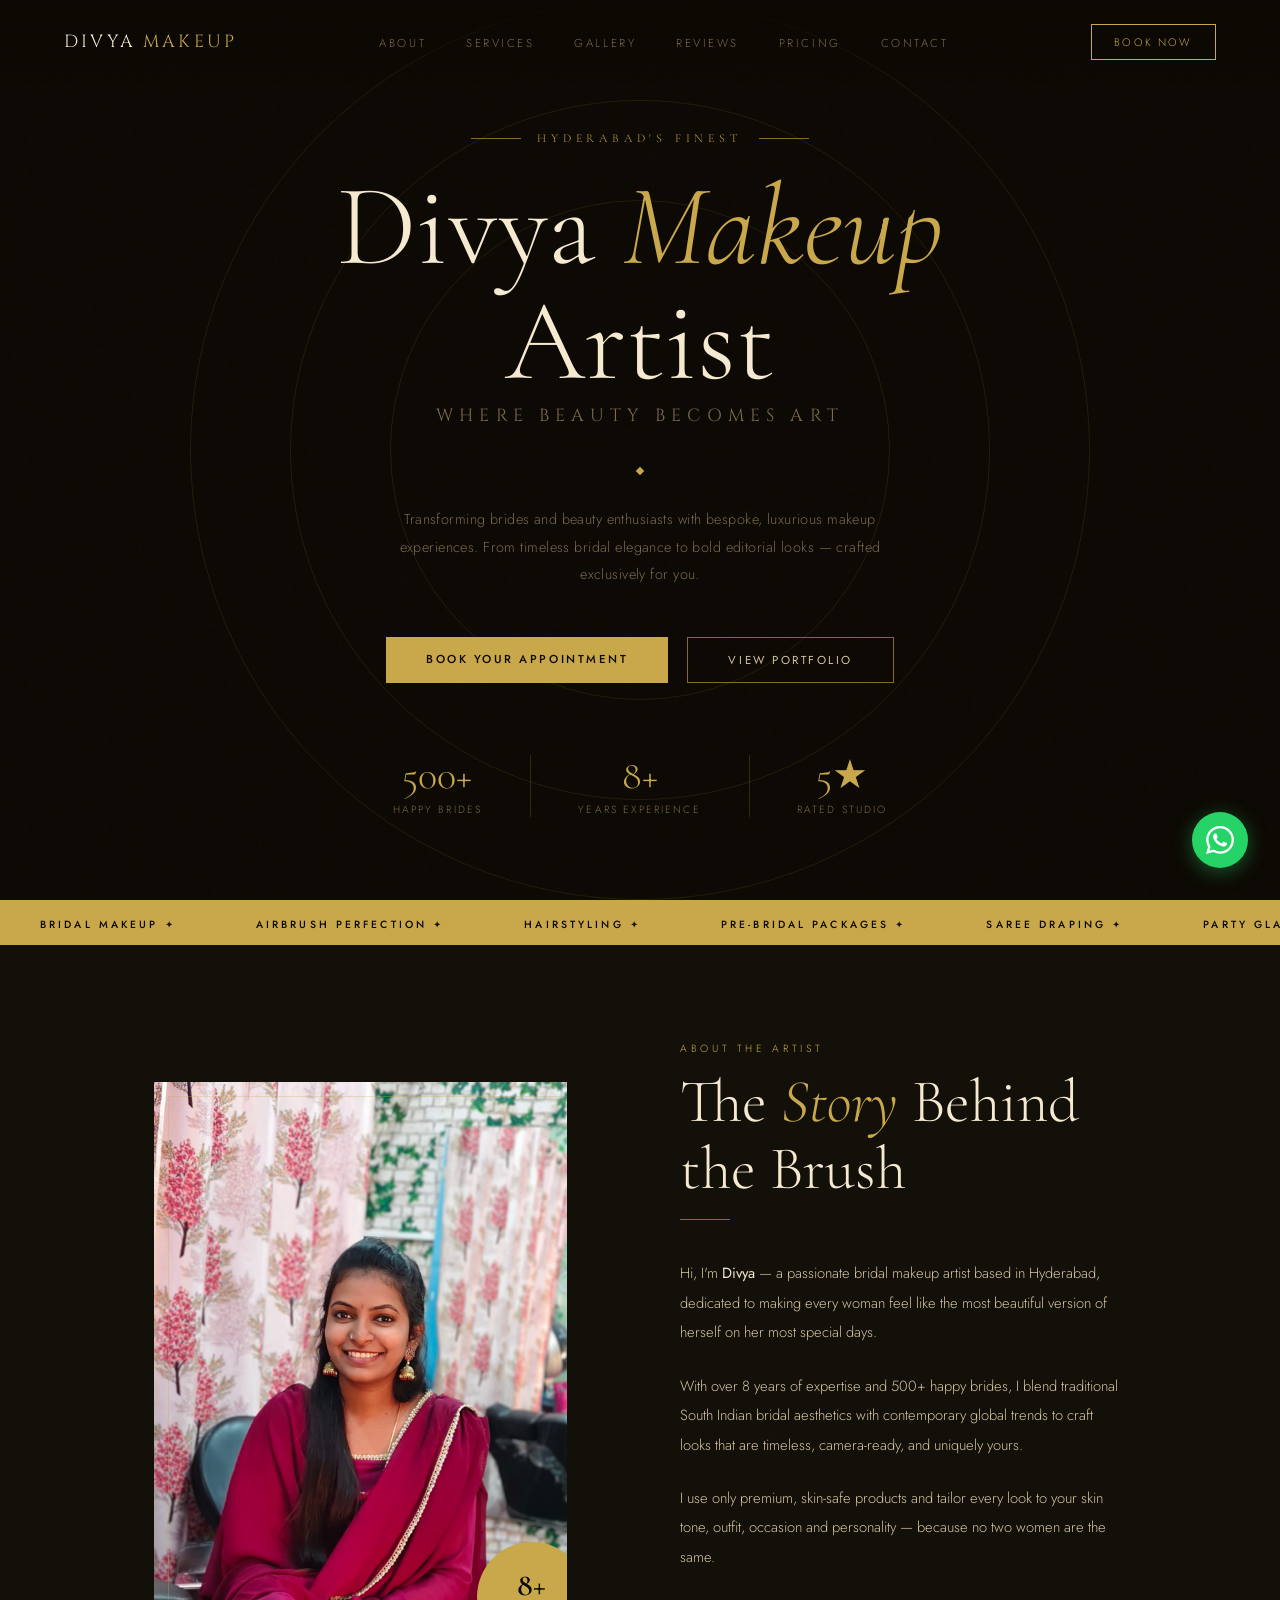
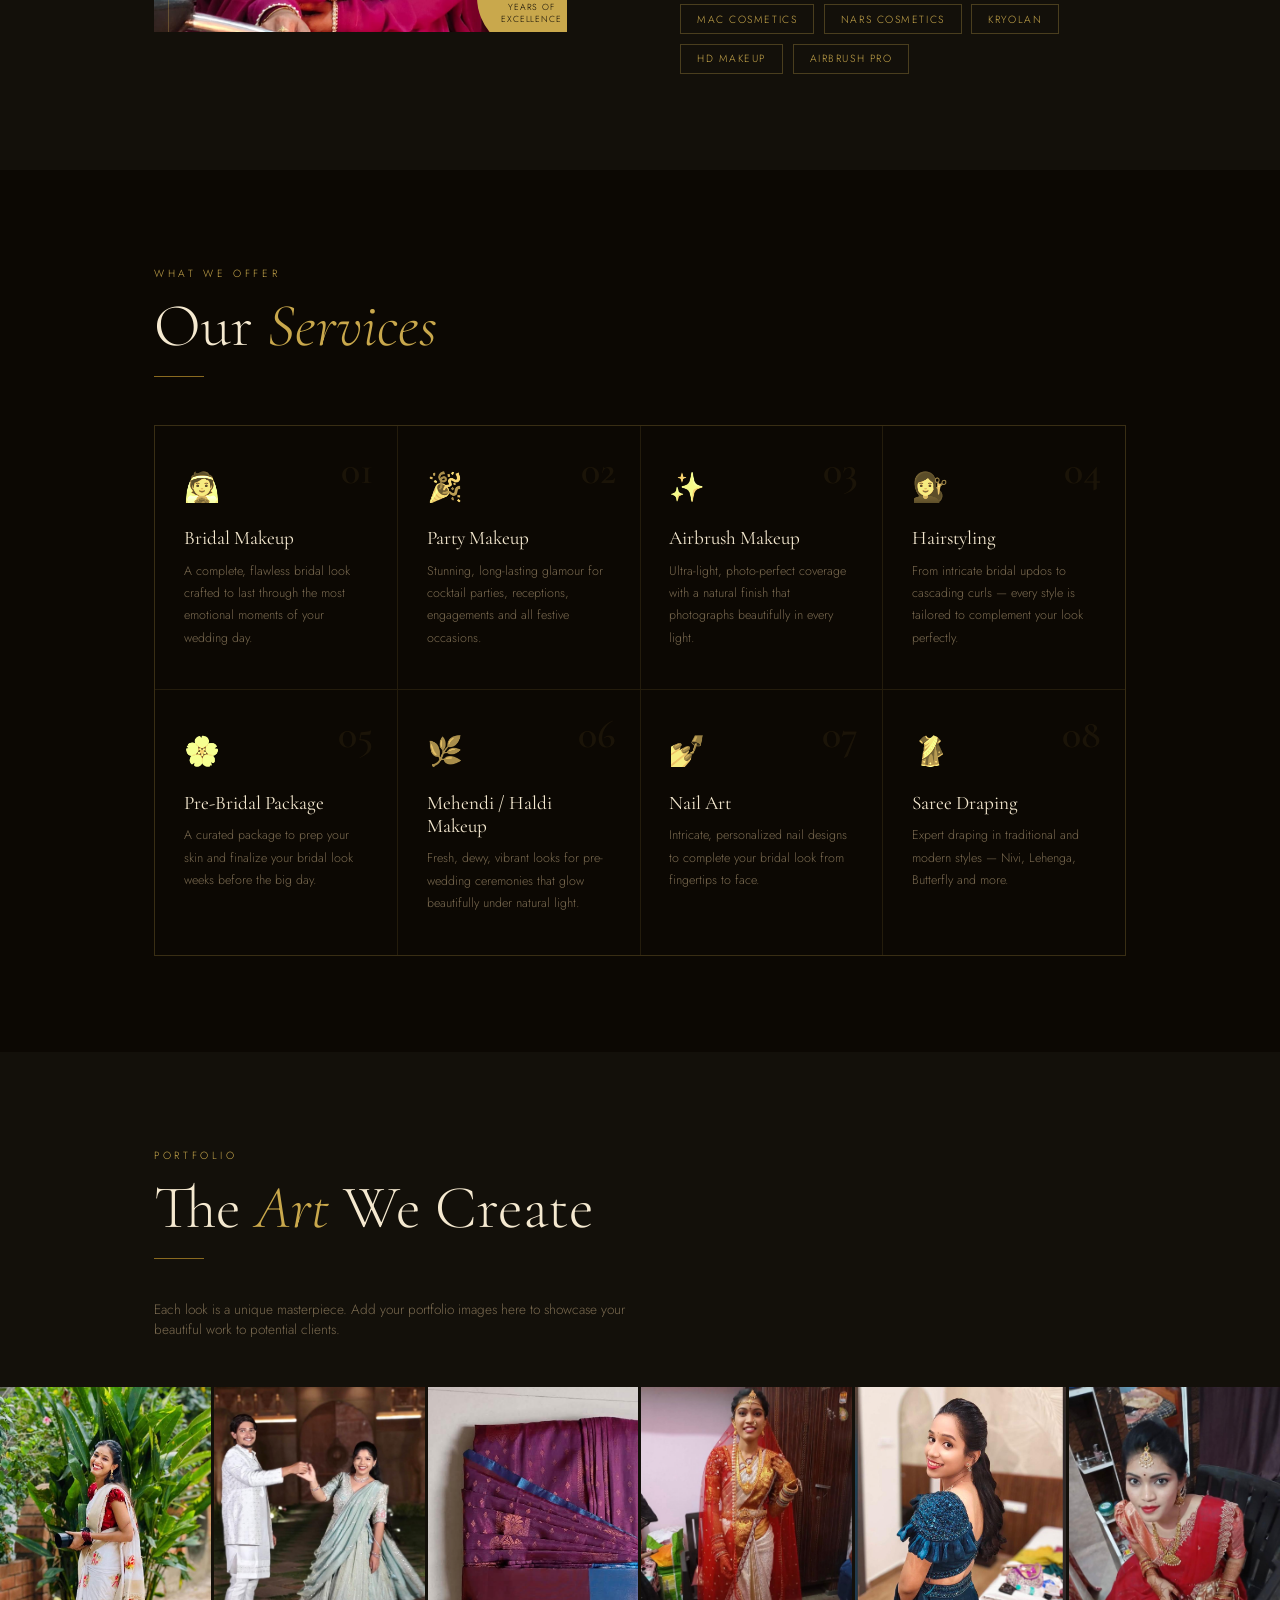
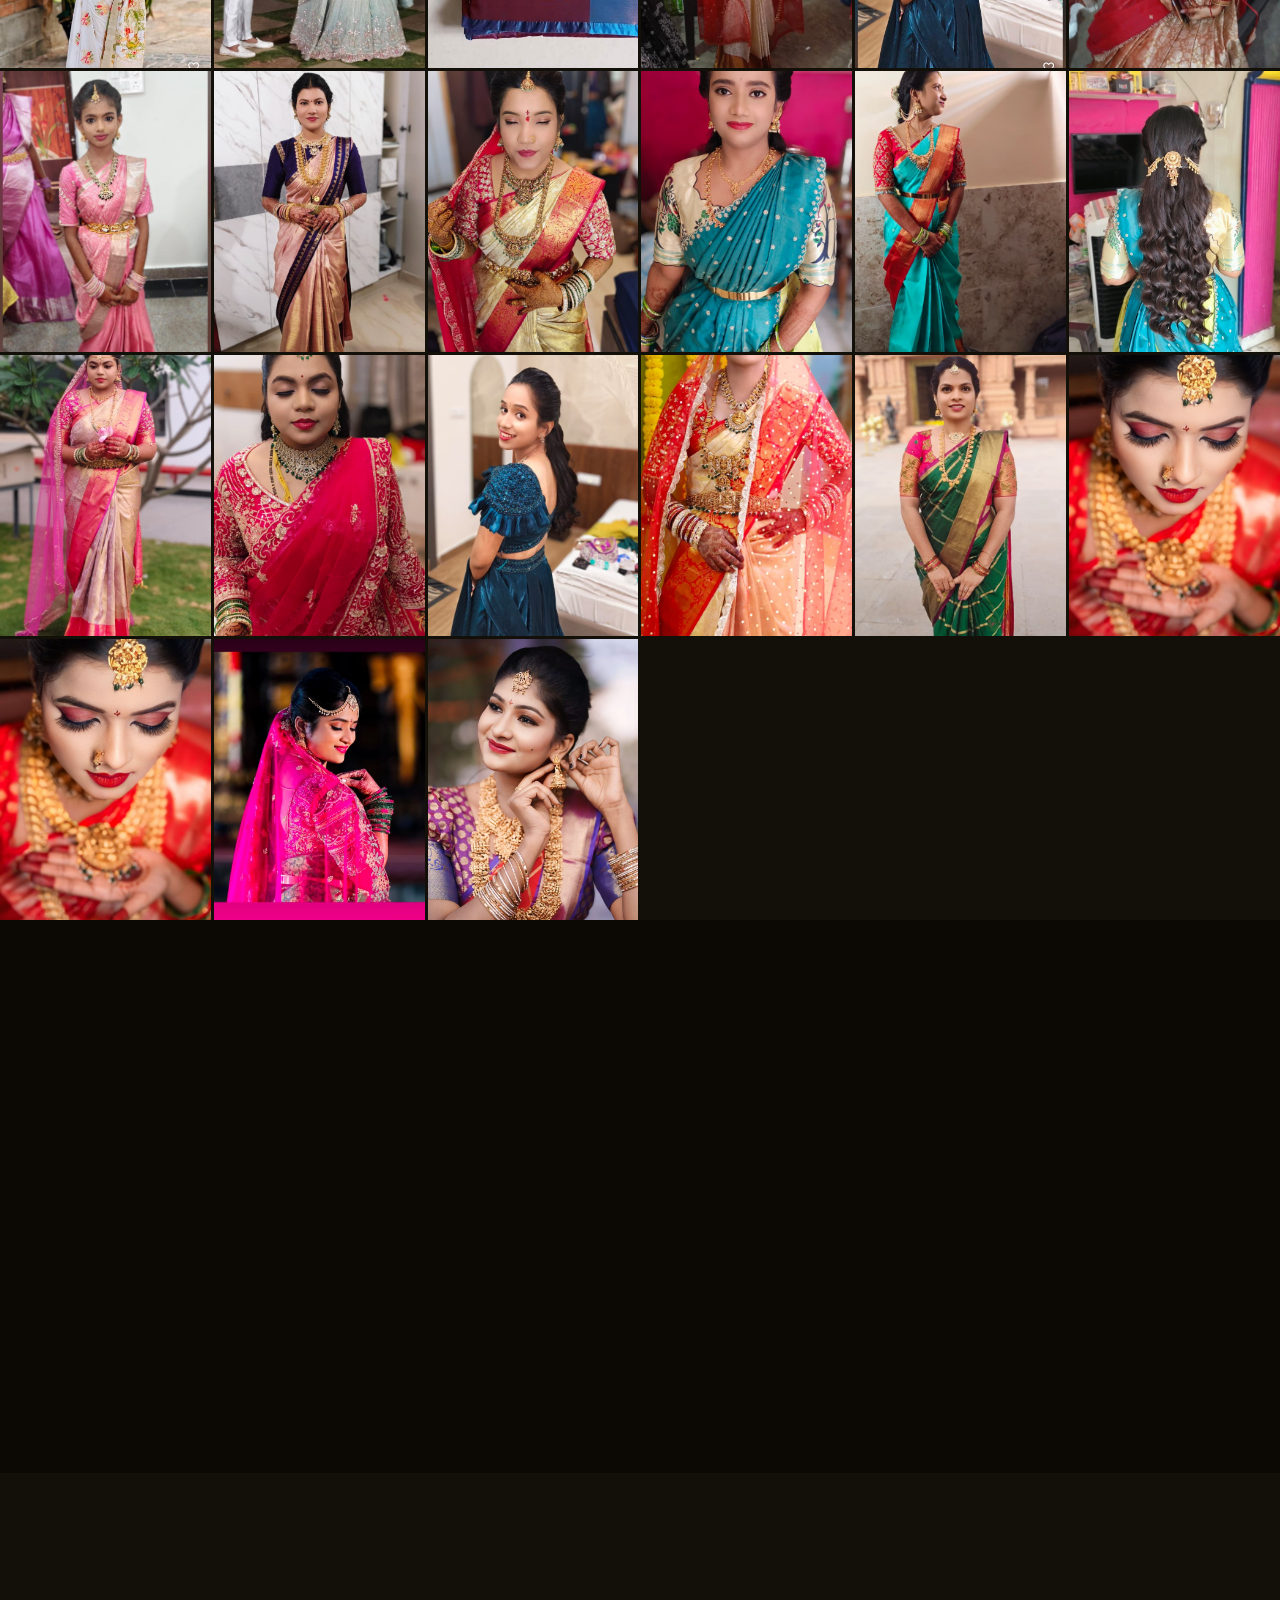
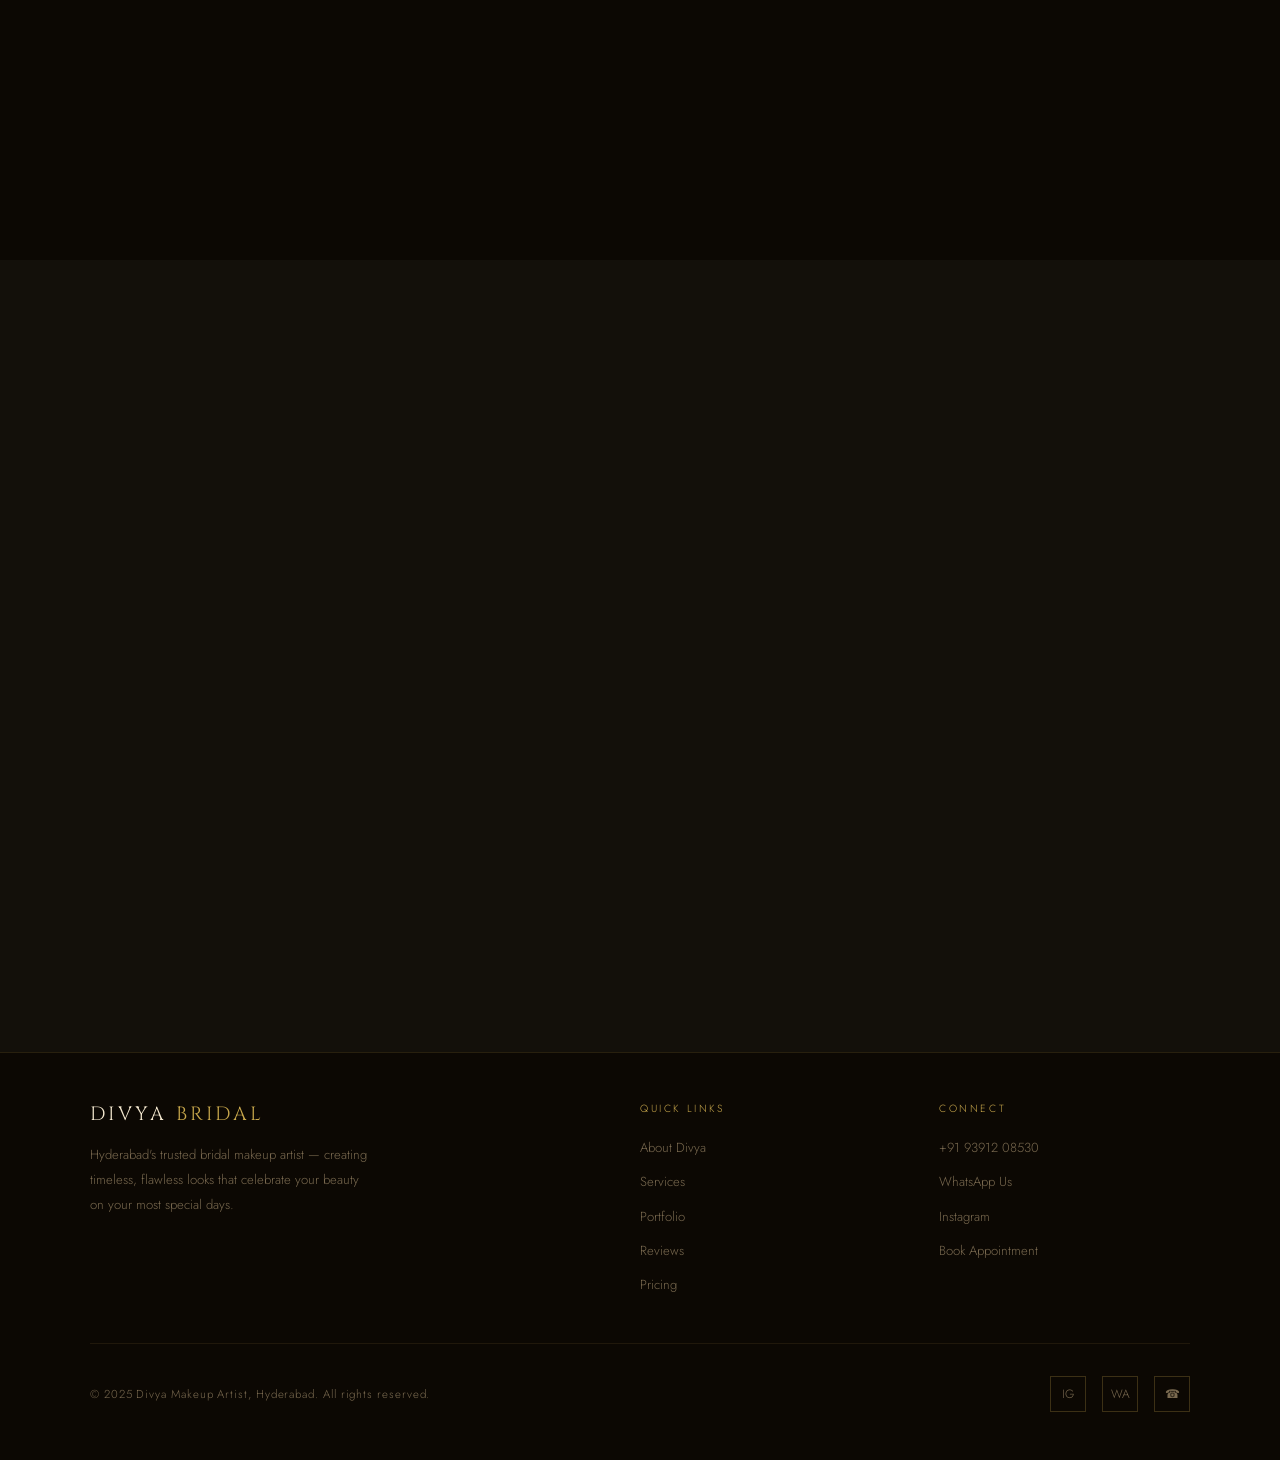
<file: index.html>
<!DOCTYPE html>
<html lang="en">
<head>
<meta charset="UTF-8"/>
<meta name="viewport" content="width=device-width, initial-scale=1.0"/>

<!-- ── PRIMARY SEO ── -->
<title>Divya Bridal Makeup Artist Hyderabad | Best Bridal Makeup & Hair</title>
<meta name="description" content="Divya is Hyderabad's top-rated bridal makeup artist with 500+ happy brides. Expert bridal makeup, airbrush makeup, hairstyling, saree draping & pre-bridal packages. Book now: +91 93912 08530"/>
<meta name="keywords" content="bridal makeup artist Hyderabad, best makeup artist Hyderabad, wedding makeup Hyderabad, airbrush makeup Hyderabad, bridal makeup near me, makeup artist near me, pre bridal makeup Hyderabad, party makeup Hyderabad, hairstylist Hyderabad, saree draping Hyderabad, mehendi makeup Hyderabad, nail art Hyderabad, Divya bridal makeup"/>
<meta name="author" content="Divya Bridal Makeup Artist"/>
<meta name="robots" content="index, follow"/>
<link rel="canonical" href="https://divya-makeover.art/"/>

<!-- ── GEO / LOCAL SEO ── -->
<meta name="geo.region" content="IN-TG"/>
<meta name="geo.placename" content="Hyderabad, Telangana, India"/>
<meta name="geo.position" content="17.3850;78.4867"/>
<meta name="ICBM" content="17.3850, 78.4867"/>

<!-- ── OPEN GRAPH (WhatsApp / Instagram / Facebook previews) ── -->
<meta property="og:type" content="website"/>
<meta property="og:url" content="https://divya-makeover.art/"/>
<meta property="og:title" content="Divya Bridal Makeup Artist Hyderabad | 500+ Happy Brides"/>
<meta property="og:description" content="Hyderabad's top-rated bridal makeup artist. Expert bridal makeup, airbrush, hairstyling & saree draping. Book your appointment today!"/>
<meta property="og:image" content="https://images.unsplash.com/photo-1583939003579-af03f1bfb0fd?w=1200&q=80"/>
<meta property="og:locale" content="en_IN"/>
<meta property="og:site_name" content="Divya Bridal Makeup Artist"/>

<!-- ── TWITTER CARD ── -->
<meta name="twitter:card" content="summary_large_image"/>
<meta name="twitter:title" content="Divya Bridal Makeup Artist Hyderabad"/>
<meta name="twitter:description" content="Hyderabad's top-rated bridal makeup artist. 500+ happy brides. Book now!"/>
<meta name="twitter:image" content="https://images.unsplash.com/photo-1583939003579-af03f1bfb0fd?w=1200&q=80"/>

<!-- ── SCHEMA MARKUP (Rich results on Google) ── -->
<script type="application/ld+json">
{
  "@context": "https://schema.org",
  "@type": "BeautySalon",
  "name": "Divya Bridal Makeup Artist",
  "description": "Hyderabad's top-rated bridal makeup artist offering bridal makeup, airbrush makeup, hairstyling, saree draping, nail art and pre-bridal packages.",
  "url": "https://divya-makeover.art",
  "telephone": "+919391208530",
  "image": "https://images.unsplash.com/photo-1583939003579-af03f1bfb0fd?w=1200&q=80",
  "priceRange": "₹₹",
  "address": {
    "@type": "PostalAddress",
    "addressLocality": "Hyderabad",
    "addressRegion": "Telangana",
    "addressCountry": "IN"
  },
  "geo": {
    "@type": "GeoCoordinates",
    "latitude": 17.3850,
    "longitude": 78.4867
  },
  "sameAs": [
    "https://www.instagram.com/divya_bridal_makeup_artist"
  ],
  "openingHoursSpecification": {
    "@type": "OpeningHoursSpecification",
    "dayOfWeek": ["Monday","Tuesday","Wednesday","Thursday","Friday","Saturday","Sunday"],
    "opens": "07:00",
    "closes": "21:00"
  },
  "aggregateRating": {
    "@type": "AggregateRating",
    "ratingValue": "5",
    "reviewCount": "200"
  },
  "hasOfferCatalog": {
    "@type": "OfferCatalog",
    "name": "Makeup & Beauty Services",
    "itemListElement": [
      {"@type": "Offer", "itemOffered": {"@type": "Service", "name": "Bridal Makeup"}},
      {"@type": "Offer", "itemOffered": {"@type": "Service", "name": "Party Makeup"}},
      {"@type": "Offer", "itemOffered": {"@type": "Service", "name": "Airbrush Makeup"}},
      {"@type": "Offer", "itemOffered": {"@type": "Service", "name": "Hairstyling"}},
      {"@type": "Offer", "itemOffered": {"@type": "Service", "name": "Pre-Bridal Package"}},
      {"@type": "Offer", "itemOffered": {"@type": "Service", "name": "Mehendi / Haldi Makeup"}},
      {"@type": "Offer", "itemOffered": {"@type": "Service", "name": "Nail Art"}},
      {"@type": "Offer", "itemOffered": {"@type": "Service", "name": "Saree Draping"}}
    ]
  }
}
</script>

<link href="https://fonts.googleapis.com/css2?family=Cormorant+Garamond:ital,wght@0,300;0,400;0,600;1,300;1,400&family=Jost:wght@300;400;500&family=Cinzel:wght@400;600&display=swap" rel="stylesheet"/>
<link rel="stylesheet" href="assets/css/style.css">
</head>
<body>

<!-- FLOATING WHATSAPP -->
<a class="float-wa" href="https://wa.me/919391208530" target="_blank" aria-label="Chat on WhatsApp">
  <svg viewBox="0 0 24 24" xmlns="http://www.w3.org/2000/svg"><path d="M17.472 14.382c-.297-.149-1.758-.867-2.03-.967-.273-.099-.471-.148-.67.15-.197.297-.767.966-.94 1.164-.173.199-.347.223-.644.075-.297-.15-1.255-.463-2.39-1.475-.883-.788-1.48-1.761-1.653-2.059-.173-.297-.018-.458.13-.606.134-.133.298-.347.446-.52.149-.174.198-.298.298-.497.099-.198.05-.371-.025-.52-.075-.149-.669-1.612-.916-2.207-.242-.579-.487-.5-.669-.51-.173-.008-.371-.01-.57-.01-.198 0-.52.074-.792.372-.272.297-1.04 1.016-1.04 2.479 0 1.462 1.065 2.875 1.213 3.074.149.198 2.096 3.2 5.077 4.487.709.306 1.262.489 1.694.625.712.227 1.36.195 1.871.118.571-.085 1.758-.719 2.006-1.413.248-.694.248-1.289.173-1.413-.074-.124-.272-.198-.57-.347m-5.421 7.403h-.004a9.87 9.87 0 01-5.031-1.378l-.361-.214-3.741.982.998-3.648-.235-.374a9.86 9.86 0 01-1.51-5.26c.001-5.45 4.436-9.884 9.888-9.884 2.64 0 5.122 1.03 6.988 2.898a9.825 9.825 0 012.893 6.994c-.003 5.45-4.437 9.884-9.885 9.884m8.413-18.297A11.815 11.815 0 0012.05 0C5.495 0 .16 5.335.157 11.892c0 2.096.547 4.142 1.588 5.945L.057 24l6.305-1.654a11.882 11.882 0 005.683 1.448h.005c6.554 0 11.89-5.335 11.893-11.893a11.821 11.821 0 00-3.48-8.413z"/></svg>
</a>

<!-- NAV -->
<nav id="navbar">
  <a class="nav-logo" href="#"><span>DIVYA</span> MAKEUP</a>
  <ul class="nav-links">
    <li><a href="#about">About</a></li>
    <li><a href="#services">Services</a></li>
    <li><a href="#gallery">Gallery</a></li>
    <li><a href="#testimonials">Reviews</a></li>
    <li><a href="#pricing">Pricing</a></li>
    <li><a href="#contact">Contact</a></li>
  </ul>
  <a class="nav-book" href="https://wa.me/919391208530" target="_blank">Book Now</a>
  <div class="hamburger" id="hamburger" onclick="toggleMenu()">
    <span></span><span></span><span></span>
  </div>
</nav>

<!-- HERO -->
<section class="hero" id="home">
  <div class="hero-bg-circle"></div>
  <div class="hero-bg-circle"></div>
  <div class="hero-bg-circle"></div>

  <div class="hero-ornament">Hyderabad's Finest</div>

  <h1 class="hero-title">
    Divya <em>Makeup</em><br/>Artist
  </h1>

  <div class="hero-subtitle">Where Beauty Becomes Art</div>

  <div class="hero-divider">
    <div class="hero-divider-line"></div>
    <div class="hero-divider-diamond"></div>
    <div class="hero-divider-line"></div>
  </div>

  <p class="hero-desc">
    Transforming brides and beauty enthusiasts with bespoke, luxurious makeup experiences. From timeless bridal elegance to bold editorial looks — crafted exclusively for you.
  </p>

  <div class="hero-ctas">
    <a class="btn-gold" href="https://wa.me/919391208530" target="_blank">Book Your Appointment</a>
    <a class="btn-outline" href="#gallery">View Portfolio</a>
  </div>

  <div class="hero-stats">
    <div class="hero-stat">
      <span class="hero-stat-num">500+</span>
      <span class="hero-stat-label">Happy Brides</span>
    </div>
    <div class="hero-stat-sep"></div>
    <div class="hero-stat">
      <span class="hero-stat-num">8+</span>
      <span class="hero-stat-label">Years Experience</span>
    </div>
    <div class="hero-stat-sep"></div>
    <div class="hero-stat">
      <span class="hero-stat-num">5★</span>
      <span class="hero-stat-label">Rated Studio</span>
    </div>
  </div>
</section>

<!-- MARQUEE -->
<div class="marquee-wrap">
  <div class="marquee-track">
    <span class="marquee-item">Bridal Makeup <span class="marquee-sep">✦</span></span>
    <span class="marquee-item">Airbrush Perfection <span class="marquee-sep">✦</span></span>
    <span class="marquee-item">Hairstyling <span class="marquee-sep">✦</span></span>
    <span class="marquee-item">Pre-Bridal Packages <span class="marquee-sep">✦</span></span>
    <span class="marquee-item">Saree Draping <span class="marquee-sep">✦</span></span>
    <span class="marquee-item">Party Glam <span class="marquee-sep">✦</span></span>
    <span class="marquee-item">Nail Art <span class="marquee-sep">✦</span></span>
    <span class="marquee-item">Mehendi Makeup <span class="marquee-sep">✦</span></span>
    <span class="marquee-item">Bridal Makeup <span class="marquee-sep">✦</span></span>
    <span class="marquee-item">Airbrush Perfection <span class="marquee-sep">✦</span></span>
    <span class="marquee-item">Hairstyling <span class="marquee-sep">✦</span></span>
    <span class="marquee-item">Pre-Bridal Packages <span class="marquee-sep">✦</span></span>
    <span class="marquee-item">Saree Draping <span class="marquee-sep">✦</span></span>
    <span class="marquee-item">Party Glam <span class="marquee-sep">✦</span></span>
    <span class="marquee-item">Nail Art <span class="marquee-sep">✦</span></span>
    <span class="marquee-item">Mehendi Makeup <span class="marquee-sep">✦</span></span>
  </div>
</div>

<!-- ABOUT -->
<section class="about" id="about">
  <div class="section-inner">
    <div class="about-grid">
      <div class="about-image-wrap reveal">
        <div class="about-image-frame"></div>
        <img src="assets/images/gallery/about-main.jpeg" alt="About the artist" loading="lazy">
        <div class="about-badge">
          <span class="about-badge-num">8+</span>
          <span class="about-badge-text">Years of<br/>Excellence</span>
        </div>
      </div>

      <div class="about-text reveal">
        <span class="section-label">About the Artist</span>
        <h2 class="section-title">The <em>Story</em> Behind the Brush</h2>
        <div class="section-rule"></div>
        <p>Hi, I'm <strong style="color:var(--cream);font-weight:400;">Divya</strong> — a passionate bridal makeup artist based in Hyderabad, dedicated to making every woman feel like the most beautiful version of herself on her most special days.</p>
        <p>With over 8 years of expertise and 500+ happy brides, I blend traditional South Indian bridal aesthetics with contemporary global trends to craft looks that are timeless, camera-ready, and uniquely yours.</p>
        <p>I use only premium, skin-safe products and tailor every look to your skin tone, outfit, occasion and personality — because no two women are the same.</p>
        <div class="about-tags">
          <span class="about-tag">MAC Cosmetics</span>
          <span class="about-tag">NARS cosmetics</span>
          <span class="about-tag">Kryolan</span>
          <span class="about-tag">HD Makeup</span>
          <span class="about-tag">Airbrush Pro</span>
        </div>
      </div>
    </div>
  </div>
</section>

<!-- SERVICES -->
<section class="services" id="services">
  <div class="section-inner">
    <div class="reveal">
      <span class="section-label">What We Offer</span>
      <h2 class="section-title">Our <em>Services</em></h2>
      <div class="section-rule"></div>
    </div>
    <div class="services-grid reveal">
      <div class="service-card">
        <span class="service-icon">👰</span>
        <span class="service-num">01</span>
        <div class="service-name">Bridal Makeup</div>
        <p class="service-desc">A complete, flawless bridal look crafted to last through the most emotional moments of your wedding day.</p>
      </div>
      <div class="service-card">
        <span class="service-icon">🎉</span>
        <span class="service-num">02</span>
        <div class="service-name">Party Makeup</div>
        <p class="service-desc">Stunning, long-lasting glamour for cocktail parties, receptions, engagements and all festive occasions.</p>
      </div>
      <div class="service-card">
        <span class="service-icon">✨</span>
        <span class="service-num">03</span>
        <div class="service-name">Airbrush Makeup</div>
        <p class="service-desc">Ultra-light, photo-perfect coverage with a natural finish that photographs beautifully in every light.</p>
      </div>
      <div class="service-card">
        <span class="service-icon">💇‍♀️</span>
        <span class="service-num">04</span>
        <div class="service-name">Hairstyling</div>
        <p class="service-desc">From intricate bridal updos to cascading curls — every style is tailored to complement your look perfectly.</p>
      </div>
      <div class="service-card">
        <span class="service-icon">🌸</span>
        <span class="service-num">05</span>
        <div class="service-name">Pre-Bridal Package</div>
        <p class="service-desc">A curated package to prep your skin and finalize your bridal look weeks before the big day.</p>
      </div>
      <div class="service-card">
        <span class="service-icon">🌿</span>
        <span class="service-num">06</span>
        <div class="service-name">Mehendi / Haldi Makeup</div>
        <p class="service-desc">Fresh, dewy, vibrant looks for pre-wedding ceremonies that glow beautifully under natural light.</p>
      </div>
      <div class="service-card">
        <span class="service-icon">💅</span>
        <span class="service-num">07</span>
        <div class="service-name">Nail Art</div>
        <p class="service-desc">Intricate, personalized nail designs to complete your bridal look from fingertips to face.</p>
      </div>
      <div class="service-card">
        <span class="service-icon">🥻</span>
        <span class="service-num">08</span>
        <div class="service-name">Saree Draping</div>
        <p class="service-desc">Expert draping in traditional and modern styles — Nivi, Lehenga, Butterfly and more.</p>
      </div>
    </div>
  </div>
</section>

<!-- GALLERY -->
<section class="gallery-strip" id="gallery">
  <div class="section-inner">
    <div class="reveal">
      <span class="section-label">Portfolio</span>
      <h2 class="section-title">The <em>Art</em> We Create</h2>
      <div class="section-rule"></div>
      <p style="font-size:0.85rem;color:var(--muted);max-width:500px;">Each look is a unique masterpiece. Add your portfolio images here to showcase your beautiful work to potential clients.</p>
    </div>
  </div>
  <div class="gallery-grid reveal">
    <div class="gallery-item">
      <img src="assets/images/gallery/gallery-1.jpeg" alt="Portfolio look 1" loading="lazy">
      <div class="gallery-overlay"><span class="gallery-overlay-icon">✦</span></div>
    </div>
    <div class="gallery-item">
      <img src="assets/images/gallery/gallery-2.jpeg" alt="Portfolio look 2" loading="lazy">
      <div class="gallery-overlay"><span class="gallery-overlay-icon">✦</span></div>
    </div>
    <div class="gallery-item">
      <img src="assets/images/gallery/gallery-3.jpeg" alt="Portfolio look 3" loading="lazy">
      <div class="gallery-overlay"><span class="gallery-overlay-icon">✦</span></div>
    </div>
    <div class="gallery-item">
      <img src="assets/images/gallery/gallery-4.jpeg" alt="Portfolio look 4" loading="lazy">
      <div class="gallery-overlay"><span class="gallery-overlay-icon">✦</span></div>
    </div>
    <div class="gallery-item">
      <img src="assets/images/gallery/gallery-5.jpeg" alt="Portfolio look 5" loading="lazy">
      <div class="gallery-overlay"><span class="gallery-overlay-icon">✦</span></div>
    </div>
    <div class="gallery-item">
      <img src="assets/images/gallery/gallery-6.jpeg" alt="Portfolio look 6" loading="lazy">
      <div class="gallery-overlay"><span class="gallery-overlay-icon">✦</span></div>
    </div>
    <div class="gallery-item">
      <img src="assets/images/gallery/gallery-7.jpeg" alt="Portfolio look 7" loading="lazy">
      <div class="gallery-overlay"><span class="gallery-overlay-icon">✦</span></div>
    </div>
    <div class="gallery-item">
      <img src="assets/images/gallery/gallery-8.jpeg" alt="Portfolio look 8" loading="lazy">
      <div class="gallery-overlay"><span class="gallery-overlay-icon">✦</span></div>
    </div>
    <div class="gallery-item">
      <img src="assets/images/gallery/gallery-9.jpeg" alt="Portfolio look 9" loading="lazy">
      <div class="gallery-overlay"><span class="gallery-overlay-icon">✦</span></div>
    </div>
    <div class="gallery-item">
      <img src="assets/images/gallery/gallery-10.jpeg" alt="Portfolio look 10" loading="lazy">
      <div class="gallery-overlay"><span class="gallery-overlay-icon">✦</span></div>
    </div>
    <div class="gallery-item">
      <img src="assets/images/gallery/gallery-11.jpeg" alt="Portfolio look 11" loading="lazy">
      <div class="gallery-overlay"><span class="gallery-overlay-icon">✦</span></div>
    </div>
    <div class="gallery-item">
      <img src="assets/images/gallery/gallery-12.jpeg" alt="Portfolio look 12" loading="lazy">
      <div class="gallery-overlay"><span class="gallery-overlay-icon">✦</span></div>
    </div>
    <div class="gallery-item">
      <img src="assets/images/gallery/gallery-13.jpeg" alt="Portfolio look 13" loading="lazy">
      <div class="gallery-overlay"><span class="gallery-overlay-icon">✦</span></div>
    </div>
    <div class="gallery-item">
      <img src="assets/images/gallery/gallery-14.jpeg" alt="Portfolio look 14" loading="lazy">
      <div class="gallery-overlay"><span class="gallery-overlay-icon">✦</span></div>
    </div>
    <div class="gallery-item">
      <img src="assets/images/gallery/gallery-15.jpeg" alt="Portfolio look 15" loading="lazy">
      <div class="gallery-overlay"><span class="gallery-overlay-icon">✦</span></div>
    </div>
    <div class="gallery-item">
      <img src="assets/images/gallery/gallery-16.jpeg" alt="Portfolio look 16" loading="lazy">
      <div class="gallery-overlay"><span class="gallery-overlay-icon">✦</span></div>
    </div>
    <div class="gallery-item">
      <img src="assets/images/gallery/gallery-17.jpeg" alt="Portfolio look 17" loading="lazy">
      <div class="gallery-overlay"><span class="gallery-overlay-icon">✦</span></div>
    </div>
    <div class="gallery-item">
      <img src="assets/images/gallery/gallery-18.jpeg" alt="Portfolio look 18" loading="lazy">
      <div class="gallery-overlay"><span class="gallery-overlay-icon">✦</span></div>
    </div>
    <div class="gallery-item">
      <img src="assets/images/gallery/gallery-19.jpeg" alt="Portfolio look 19" loading="lazy">
      <div class="gallery-overlay"><span class="gallery-overlay-icon">✦</span></div>
    </div>
    <div class="gallery-item">
      <img src="assets/images/gallery/gallery-20.jpeg" alt="Portfolio look 20" loading="lazy">
      <div class="gallery-overlay"><span class="gallery-overlay-icon">✦</span></div>
    </div>
    <div class="gallery-item">
      <img src="assets/images/gallery/gallery-21.jpeg" alt="Portfolio look 21" loading="lazy">
      <div class="gallery-overlay"><span class="gallery-overlay-icon">✦</span></div>
    </div>
  </div>
</section>

<!-- PROCESS -->
<section class="process">
  <div class="section-inner">
    <div class="reveal" style="text-align:center;">
      <span class="section-label">How It Works</span>
      <h2 class="section-title">Your <em>Journey</em> to Perfection</h2>
      <div class="section-rule" style="margin:0 auto 2.5rem;"></div>
    </div>
    <div class="process-steps reveal">
      <div class="process-step">
        <div class="process-num">01</div>
        <div class="process-title">Consultation</div>
        <p class="process-desc">Share your vision, preferences, outfit details and skin type via WhatsApp or in person.</p>
      </div>
      <div class="process-step">
        <div class="process-num">02</div>
        <div class="process-title">Trial Session</div>
        <p class="process-desc">We create and refine your perfect look so there are zero surprises on the big day.</p>
      </div>
      <div class="process-step">
        <div class="process-num">03</div>
        <div class="process-title">The Makeover</div>
        <p class="process-desc">On your special day, we arrive on time and craft your stunning, long-lasting look.</p>
      </div>
      <div class="process-step">
        <div class="process-num">04</div>
        <div class="process-title">You Glow ✦</div>
        <p class="process-desc">Step into your moment feeling radiant, confident and camera-ready all day long.</p>
      </div>
    </div>
  </div>
</section>

<!-- TESTIMONIALS -->
<section class="testimonials" id="testimonials">
  <div class="section-inner">
    <div class="reveal">
      <span class="section-label">Client Love</span>
      <h2 class="section-title">What <em>Brides</em> Say</h2>
      <div class="section-rule"></div>
    </div>
    <div class="testimonials-grid reveal">
      <div class="testimonial-card">
        <div class="testimonial-stars">★★★★★</div>
        <p class="testimonial-text">Divya made me look absolutely stunning on my wedding day. She understood exactly what I wanted and the makeup lasted through all the emotions and photographs. Truly magical!</p>
        <div class="testimonial-author">
          <div class="testimonial-avatar">PR</div>
          <div>
            <div class="testimonial-name">Priya Reddy</div>
            <div class="testimonial-role">Bride · Hyderabad</div>
          </div>
        </div>
      </div>
      <div class="testimonial-card">
        <div class="testimonial-stars">★★★★★</div>
        <p class="testimonial-text">The airbrush makeup was flawless — so light yet so perfect. My skin looked like glass in every photo. I've never felt so beautiful. Highly recommend Divya to every bride!</p>
        <div class="testimonial-author">
          <div class="testimonial-avatar">SV</div>
          <div>
            <div class="testimonial-name">Sravani Varma</div>
            <div class="testimonial-role">Bride · Secunderabad</div>
          </div>
        </div>
      </div>
      <div class="testimonial-card">
        <div class="testimonial-stars">★★★★★</div>
        <p class="testimonial-text">Booked Divya for my sister's wedding and we were all blown away. From hairstyling to saree draping to the makeup — everything was perfect. She is warm, professional and incredibly talented.</p>
        <div class="testimonial-author">
          <div class="testimonial-avatar">AK</div>
          <div>
            <div class="testimonial-name">Ananya Kumar</div>
            <div class="testimonial-role">Client · Hyderabad</div>
          </div>
        </div>
      </div>
    </div>
  </div>
</section>

<!-- PRICING -->
<section class="pricing" id="pricing">
  <div class="section-inner">
    <div class="reveal">
      <span class="section-label">Investment</span>
      <h2 class="section-title">Transparent <em>Pricing</em></h2>
      <div class="section-rule"></div>
      <p style="font-size:0.85rem;color:var(--muted);max-width:500px;margin-bottom:0;">All packages include consultation, premium products and on-location service. Contact for custom quotes.</p>
    </div>
    <div class="pricing-grid reveal">
      <div class="pricing-card">
        <div class="pricing-name">Glow Package</div>
        <div class="pricing-price"><span>₹</span>5,000</div>
        <div class="pricing-sub">Starting from</div>
        <ul class="pricing-features">
          <li>HD Party Makeup</li>
          <li>Basic Hairstyling</li>
          <li>Nail Paint</li>
          <li>Premium Products</li>
        </ul>
        <a class="btn-outline" href="https://wa.me/919391208530" target="_blank" style="display:block;text-align:center;">Enquire Now</a>
      </div>
      <div class="pricing-card featured">
        <div class="pricing-badge">Most Booked</div>
        <div class="pricing-name">Bridal Radiance</div>
        <div class="pricing-price"><span>₹</span>15,000</div>
        <div class="pricing-sub">Starting from</div>
        <ul class="pricing-features">
          <li>Full Bridal Makeup</li>
          <li>Airbrush Finish</li>
          <li>Bridal Hairstyle</li>
          <li>Saree / Lehenga Draping</li>
          <li>Trial Session Included</li>
        </ul>
        <a class="btn-gold" href="https://wa.me/919391208530" target="_blank" style="display:block;text-align:center;">Book Now</a>
      </div>
      <div class="pricing-card">
        <div class="pricing-name">Pre-Bridal Suite</div>
        <div class="pricing-price"><span>₹</span>8,000</div>
        <div class="pricing-sub">Starting from</div>
        <ul class="pricing-features">
          <li>Mehendi / Haldi Makeup</li>
          <li>Engagement Look</li>
          <li>Hairstyling</li>
          <li>Skin-Prep Consultation</li>
        </ul>
        <a class="btn-outline" href="https://wa.me/919391208530" target="_blank" style="display:block;text-align:center;">Enquire Now</a>
      </div>
      <div class="pricing-card">
        <div class="pricing-name">Engagement Glow</div>
        <div class="pricing-price"><span>₹</span>10,000</div>
        <div class="pricing-sub">Starting from</div>
        <ul class="pricing-features">
          <li>Makeup</li>
          <li>Hairstyling</li>
          <li>Saree Drape</li>
          <li>Premium Products</li>
        </ul>
        <a class="btn-outline" href="https://wa.me/919391208530" target="_blank" style="display:block;text-align:center;">Enquire Now</a>
      </div>
      <div class="pricing-card">
        <div class="pricing-name">Reception Radiance</div>
        <div class="pricing-price"><span>₹</span>10,000</div>
        <div class="pricing-sub">Starting from</div>
        <ul class="pricing-features">
          <li>Makeup</li>
          <li>Hairstyle</li>
          <li>Lehenga Setting</li>
          <li>Premium Products</li>
        </ul>
        <a class="btn-outline" href="https://wa.me/919391208530" target="_blank" style="display:block;text-align:center;">Enquire Now</a>
      </div>
      <div class="pricing-card">
        <div class="pricing-name">Bridesmaids Special</div>
        <div class="pricing-price"><span>₹</span>4,000</div>
        <div class="pricing-sub">Starting from</div>
        <ul class="pricing-features">
          <li>Light Makeup</li>
          <li>Hairstyle</li>
          <li>Saree Drape</li>
          <li>Quick Turnaround</li>
        </ul>
        <a class="btn-outline" href="https://wa.me/919391208530" target="_blank" style="display:block;text-align:center;">Enquire Now</a>
      </div>
    </div>
  </div>
</section>

<!-- CONTACT -->
<section class="contact" id="contact">
  <div class="section-inner">
    <div class="contact-grid">
      <div class="reveal">
        <span class="section-label">Get in Touch</span>
        <h2 class="section-title">Let's Create <em>Magic</em> Together</h2>
        <div class="section-rule"></div>
        <p style="font-size:0.88rem;color:var(--muted);line-height:1.9;margin-bottom:2rem;">Ready to look and feel extraordinary? Reach out to book your session, ask any questions or check availability for your date.</p>
        <div class="contact-info-items">
          <div class="contact-info-item">
            <div class="contact-info-icon">📞</div>
            <div>
              <div class="contact-info-label">Call / WhatsApp</div>
              <div class="contact-info-value"><a href="tel:+919391208530">+91 93912 08530</a></div>
            </div>
          </div>
          <div class="contact-info-item">
            <div class="contact-info-icon">📍</div>
            <div>
              <div class="contact-info-label">Location</div>
              <div class="contact-info-value">Hyderabad, Telangana</div>
            </div>
          </div>
          <div class="contact-info-item">
            <div class="contact-info-icon">📸</div>
            <div>
              <div class="contact-info-label">Instagram</div>
              <div class="contact-info-value"><a href="https://www.instagram.com/divya_bridal_makeup_artist" target="_blank">@divya_bridal_makeup_artist</a></div>
            </div>
          </div>
          <div class="contact-info-item">
            <div class="contact-info-icon">🕐</div>
            <div>
              <div class="contact-info-label">Availability</div>
              <div class="contact-info-value">Mon – Sun, 7:00 AM – 9:00 PM</div>
            </div>
          </div>
        </div>
        <a class="whatsapp-btn" href="https://wa.me/919391208530?text=Hi%20Divya!%20I'd%20like%20to%20book%20a%20makeup%20appointment." target="_blank">
          <svg width="18" height="18" viewBox="0 0 24 24" fill="#25d366"><path d="M17.472 14.382c-.297-.149-1.758-.867-2.03-.967-.273-.099-.471-.148-.67.15-.197.297-.767.966-.94 1.164-.173.199-.347.223-.644.075-.297-.15-1.255-.463-2.39-1.475-.883-.788-1.48-1.761-1.653-2.059-.173-.297-.018-.458.13-.606.134-.133.298-.347.446-.52.149-.174.198-.298.298-.497.099-.198.05-.371-.025-.52-.075-.149-.669-1.612-.916-2.207-.242-.579-.487-.5-.669-.51-.173-.008-.371-.01-.57-.01-.198 0-.52.074-.792.372-.272.297-1.04 1.016-1.04 2.479 0 1.462 1.065 2.875 1.213 3.074.149.198 2.096 3.2 5.077 4.487.709.306 1.262.489 1.694.625.712.227 1.36.195 1.871.118.571-.085 1.758-.719 2.006-1.413.248-.694.248-1.289.173-1.413-.074-.124-.272-.198-.57-.347m-5.421 7.403h-.004a9.87 9.87 0 01-5.031-1.378l-.361-.214-3.741.982.998-3.648-.235-.374a9.86 9.86 0 01-1.51-5.26c.001-5.45 4.436-9.884 9.888-9.884 2.64 0 5.122 1.03 6.988 2.898a9.825 9.825 0 012.893 6.994c-.003 5.45-4.437 9.884-9.885 9.884m8.413-18.297A11.815 11.815 0 0012.05 0C5.495 0 .16 5.335.157 11.892c0 2.096.547 4.142 1.588 5.945L.057 24l6.305-1.654a11.882 11.882 0 005.683 1.448h.005c6.554 0 11.89-5.335 11.893-11.893a11.821 11.821 0 00-3.48-8.413z"/></svg>
          Chat on WhatsApp
        </a>
      </div>

      <div class="reveal">
        <div style="margin-bottom:1.5rem;">
          <span class="section-label">Send a Message</span>
          <h3 style="font-family:var(--font-display);font-size:1.8rem;font-weight:300;color:var(--cream);">Quick <em style="color:var(--gold);font-style:italic;">Inquiry</em></h3>
        </div>
        <div class="contact-form">
          <div class="form-group">
            <label class="form-label">Your Name</label>
            <input class="form-input" type="text" placeholder="Ananya Sharma" />
          </div>
          <div class="form-group">
            <label class="form-label">Phone / WhatsApp</label>
            <input class="form-input" type="tel" placeholder="+91 98765 43210" />
          </div>
          <div style="display:grid;grid-template-columns:1fr 1fr;gap:1.2rem;">
            <div class="form-group">
              <label class="form-label">Service</label>
              <select class="form-input" style="cursor:pointer;">
                <option value="">Select...</option>
                <option>Bridal Makeup</option>
                <option>Party Makeup</option>
                <option>Airbrush Makeup</option>
                <option>Hairstyling</option>
                <option>Pre-Bridal Package</option>
                <option>Mehendi / Haldi</option>
                <option>Nail Art</option>
                <option>Saree Draping</option>
              </select>
            </div>
            <div class="form-group">
              <label class="form-label">Event Date</label>
              <input class="form-input" type="date" />
            </div>
          </div>
          <div class="form-group">
            <label class="form-label">Tell Me About Your Vision</label>
            <textarea class="form-textarea" placeholder="Describe your dream look, occasion, outfit..."></textarea>
          </div>
          <a class="btn-gold" href="#" onclick="handleFormSubmit(event)" style="text-align:center;">Send Inquiry ✦</a>
        </div>
      </div>
    </div>
  </div>
</section>

<!-- FOOTER -->
<footer>
  <div class="footer-inner">
    <div>
      <span class="footer-logo"><span>DIVYA</span> BRIDAL</span>
      <p class="footer-tagline">Hyderabad's trusted bridal makeup artist — creating timeless, flawless looks that celebrate your beauty on your most special days.</p>
    </div>
    <div>
      <div class="footer-heading">Quick Links</div>
      <ul class="footer-links">
        <li><a href="#about">About Divya</a></li>
        <li><a href="#services">Services</a></li>
        <li><a href="#gallery">Portfolio</a></li>
        <li><a href="#testimonials">Reviews</a></li>
        <li><a href="#pricing">Pricing</a></li>
      </ul>
    </div>
    <div>
      <div class="footer-heading">Connect</div>
      <ul class="footer-links">
        <li><a href="tel:+919391208530">+91 93912 08530</a></li>
        <li><a href="https://wa.me/919391208530" target="_blank">WhatsApp Us</a></li>
        <li><a href="https://www.instagram.com/divya_bridal_makeup_artist" target="_blank">Instagram</a></li>
        <li><a href="#contact">Book Appointment</a></li>
      </ul>
    </div>
  </div>
  <div class="footer-bottom">
    <div class="footer-copy">© 2025 Divya Makeup Artist, Hyderabad. All rights reserved.</div>
    <div class="footer-social">
      <a href="https://www.instagram.com/divya_bridal_makeup_artist" target="_blank" aria-label="Instagram">IG</a>
      <a href="https://wa.me/919391208530" target="_blank" aria-label="WhatsApp">WA</a>
      <a href="tel:+919391208530" aria-label="Call">☎</a>
    </div>
  </div>
</footer>

<script src="assets/js/script.js"></script>
</body>
</html>
</file>
<file: assets/css/style.css>
:root {
  --gold: #c9a84c;
  --gold-light: #e8cc7e;
  --gold-dark: #8a6a20;
  --dark: #0c0803;
  --dark2: #13100a;
  --dark3: #1c1610;
  --dark4: #2a2218;
  --cream: #f5e9d0;
  --cream2: #d4c4a0;
  --muted: #7a6a50;
  --font-display: 'Cormorant Garamond', Georgia, serif;
  --font-ui: 'Jost', sans-serif;
  --font-accent: 'Cinzel', serif;
}

*, *::before, *::after { box-sizing: border-box; margin: 0; padding: 0; }

html { scroll-behavior: smooth; }

body {
  background: var(--dark);
  color: var(--cream);
  font-family: var(--font-ui);
  font-weight: 300;
  overflow-x: hidden;
}

/* ── NOISE TEXTURE OVERLAY ── */
body::before {
  content: '';
  position: fixed;
  inset: 0;
  background-image: url("data:image/svg+xml,%3Csvg viewBox='0 0 200 200' xmlns='http://www.w3.org/2000/svg'%3E%3Cfilter id='n'%3E%3CfeTurbulence type='fractalNoise' baseFrequency='0.9' numOctaves='4' stitchTiles='stitch'/%3E%3C/filter%3E%3Crect width='100%25' height='100%25' filter='url(%23n)' opacity='0.04'/%3E%3C/svg%3E");
  pointer-events: none;
  z-index: 0;
  opacity: 0.5;
}

/* ── NAV ── */
nav {
  position: fixed;
  top: 0; left: 0; right: 0;
  z-index: 100;
  display: flex;
  align-items: center;
  justify-content: space-between;
  padding: 1.5rem 5%;
  background: linear-gradient(to bottom, rgba(12,8,3,0.98) 0%, transparent 100%);
  transition: background 0.4s;
}
nav.scrolled { background: rgba(12,8,3,0.97); border-bottom: 0.5px solid rgba(201,168,76,0.2); }

.nav-logo {
  font-family: var(--font-accent);
  font-size: 1.1rem;
  letter-spacing: 0.18em;
  color: var(--gold);
  text-decoration: none;
}
.nav-logo span { color: var(--cream); }

.nav-links { display: flex; gap: 2.5rem; list-style: none; }
.nav-links a {
  font-size: 0.72rem;
  letter-spacing: 0.22em;
  text-transform: uppercase;
  color: var(--muted);
  text-decoration: none;
  transition: color 0.3s;
}
.nav-links a:hover { color: var(--gold); }

.nav-book {
  font-size: 0.68rem;
  letter-spacing: 0.2em;
  text-transform: uppercase;
  border: 0.5px solid var(--gold);
  color: var(--gold);
  padding: 0.55rem 1.4rem;
  text-decoration: none;
  transition: background 0.3s, color 0.3s;
}
.nav-book:hover { background: var(--gold); color: var(--dark); }

.hamburger { display: none; flex-direction: column; gap: 5px; cursor: pointer; }
.hamburger span { width: 22px; height: 1px; background: var(--gold); display: block; transition: all 0.3s; }

/* ── HERO ── */
.hero {
  min-height: 100vh;
  display: flex;
  flex-direction: column;
  align-items: center;
  justify-content: center;
  text-align: center;
  padding: 8rem 5% 5rem;
  position: relative;
  overflow: hidden;
}

.hero-bg-circle {
  position: absolute;
  border-radius: 50%;
  border: 0.5px solid rgba(201,168,76,0.12);
  pointer-events: none;
  animation: pulseRing 6s ease-in-out infinite;
}
.hero-bg-circle:nth-child(1) { width: 500px; height: 500px; top: 50%; left: 50%; transform: translate(-50%,-50%); }
.hero-bg-circle:nth-child(2) { width: 700px; height: 700px; top: 50%; left: 50%; transform: translate(-50%,-50%); animation-delay: 1s; }
.hero-bg-circle:nth-child(3) { width: 900px; height: 900px; top: 50%; left: 50%; transform: translate(-50%,-50%); animation-delay: 2s; }

@keyframes pulseRing {
  0%, 100% { opacity: 0.4; }
  50% { opacity: 0.15; }
}

.hero-ornament {
  font-family: var(--font-display);
  font-size: 0.75rem;
  letter-spacing: 0.4em;
  color: var(--gold);
  text-transform: uppercase;
  margin-bottom: 1.5rem;
  display: flex;
  align-items: center;
  gap: 1rem;
  animation: fadeUp 1s ease 0.2s both;
}
.hero-ornament::before, .hero-ornament::after {
  content: '';
  width: 50px;
  height: 0.5px;
  background: var(--gold-dark);
}

.hero-title {
  font-family: var(--font-display);
  font-size: clamp(3.5rem, 9vw, 7.5rem);
  font-weight: 300;
  line-height: 1;
  color: var(--cream);
  margin-bottom: 0.3rem;
  animation: fadeUp 1s ease 0.4s both;
}
.hero-title em {
  font-style: italic;
  color: var(--gold);
  font-weight: 300;
}

.hero-subtitle {
  font-family: var(--font-accent);
  font-size: clamp(0.8rem, 2vw, 1.1rem);
  letter-spacing: 0.35em;
  color: var(--muted);
  text-transform: uppercase;
  margin-bottom: 2.5rem;
  animation: fadeUp 1s ease 0.6s both;
}

.hero-divider {
  display: flex;
  align-items: center;
  gap: 0.8rem;
  margin-bottom: 2rem;
  animation: fadeUp 1s ease 0.7s both;
}
.hero-divider-line { flex: 1; max-width: 80px; height: 0.5px; background: var(--gold-dark); }
.hero-divider-diamond {
  width: 6px; height: 6px;
  background: var(--gold);
  transform: rotate(45deg);
}

.hero-desc {
  font-size: 0.9rem;
  line-height: 1.9;
  color: var(--muted);
  max-width: 500px;
  margin-bottom: 3rem;
  letter-spacing: 0.03em;
  animation: fadeUp 1s ease 0.8s both;
}

.hero-ctas {
  display: flex;
  gap: 1.2rem;
  flex-wrap: wrap;
  justify-content: center;
  animation: fadeUp 1s ease 1s both;
}

.btn-gold {
  background: var(--gold);
  color: var(--dark);
  padding: 0.9rem 2.5rem;
  font-size: 0.72rem;
  letter-spacing: 0.22em;
  text-transform: uppercase;
  text-decoration: none;
  font-family: var(--font-ui);
  font-weight: 500;
  transition: background 0.3s, transform 0.2s;
  display: inline-block;
}
.btn-gold:hover { background: var(--gold-light); transform: translateY(-2px); }

.btn-outline {
  border: 0.5px solid var(--gold-dark);
  color: var(--cream2);
  padding: 0.9rem 2.5rem;
  font-size: 0.72rem;
  letter-spacing: 0.22em;
  text-transform: uppercase;
  text-decoration: none;
  font-family: var(--font-ui);
  font-weight: 400;
  transition: border-color 0.3s, color 0.3s, transform 0.2s;
  display: inline-block;
}
.btn-outline:hover { border-color: var(--gold); color: var(--gold); transform: translateY(-2px); }

.hero-stats {
  display: flex;
  gap: 3rem;
  margin-top: 4.5rem;
  animation: fadeUp 1s ease 1.2s both;
}
.hero-stat { text-align: center; }
.hero-stat-num {
  font-family: var(--font-display);
  font-size: 2.5rem;
  font-weight: 300;
  color: var(--gold);
  line-height: 1;
  display: block;
}
.hero-stat-label {
  font-size: 0.65rem;
  letter-spacing: 0.2em;
  text-transform: uppercase;
  color: var(--muted);
  margin-top: 0.4rem;
  display: block;
}
.hero-stat-sep { width: 0.5px; background: rgba(201,168,76,0.2); }

@keyframes fadeUp {
  from { opacity: 0; transform: translateY(30px); }
  to { opacity: 1; transform: translateY(0); }
}

/* ── SECTION BASE ── */
section { position: relative; }
.section-inner { max-width: 1100px; margin: 0 auto; padding: 6rem 5%; }

.section-label {
  font-size: 0.65rem;
  letter-spacing: 0.35em;
  text-transform: uppercase;
  color: var(--gold);
  margin-bottom: 0.8rem;
  display: block;
}
.section-title {
  font-family: var(--font-display);
  font-size: clamp(2.2rem, 5vw, 3.8rem);
  font-weight: 300;
  line-height: 1.1;
  color: var(--cream);
  margin-bottom: 1rem;
}
.section-title em { font-style: italic; color: var(--gold); }
.section-rule {
  width: 50px;
  height: 0.5px;
  background: var(--gold-dark);
  margin-bottom: 2.5rem;
}

/* ── ABOUT ── */
.about { background: var(--dark2); }
.about-grid {
  display: grid;
  grid-template-columns: 1fr 1fr;
  gap: 5rem;
  align-items: center;
}
.about-image-wrap {
  position: relative;
  aspect-ratio: 3/4;
  max-height: 550px;
  overflow: hidden;
}
.about-image-wrap img {
  width: 100%;
  height: 100%;
  object-fit: cover;
  object-position: center;
  display: block;
  position: relative;
  z-index: 1;
}
.about-image-frame {
  position: absolute;
  inset: 0;
  border: 0.5px solid rgba(201,168,76,0.3);
  transform: translate(14px, 14px);
  z-index: 2;
}
.about-image-placeholder {
  width: 100%;
  height: 100%;
  background: var(--dark3);
  display: flex;
  flex-direction: column;
  align-items: center;
  justify-content: center;
  gap: 1rem;
  position: relative;
  z-index: 1;
}
.about-image-placeholder svg { opacity: 0.2; }
.about-image-placeholder p {
  font-size: 0.72rem;
  letter-spacing: 0.15em;
  color: var(--muted);
  text-transform: uppercase;
}
.about-badge {
  position: absolute;
  bottom: -20px;
  right: -20px;
  z-index: 2;
  background: var(--gold);
  color: var(--dark);
  width: 110px;
  height: 110px;
  border-radius: 50%;
  display: flex;
  flex-direction: column;
  align-items: center;
  justify-content: center;
  text-align: center;
}
.about-badge-num {
  font-family: var(--font-display);
  font-size: 2rem;
  font-weight: 600;
  line-height: 1;
}
.about-badge-text { font-size: 0.55rem; letter-spacing: 0.1em; text-transform: uppercase; line-height: 1.4; }

.about-text p { font-size: 0.92rem; line-height: 2; color: var(--cream2); margin-bottom: 1.5rem; }
.about-tags { display: flex; flex-wrap: wrap; gap: 0.6rem; margin-top: 2rem; }
.about-tag {
  border: 0.5px solid rgba(201,168,76,0.3);
  color: var(--gold);
  font-size: 0.65rem;
  letter-spacing: 0.15em;
  text-transform: uppercase;
  padding: 0.4rem 1rem;
}

/* ── SERVICES ── */
.services { background: var(--dark); }
.services-grid {
  display: grid;
  grid-template-columns: repeat(4, 1fr);
  gap: 1px;
  background: rgba(201,168,76,0.12);
  border: 0.5px solid rgba(201,168,76,0.12);
  margin-top: 3rem;
}
.service-card {
  background: var(--dark);
  padding: 2.5rem 1.8rem;
  transition: background 0.4s;
  position: relative;
  overflow: hidden;
}
.service-card::before {
  content: '';
  position: absolute;
  bottom: 0; left: 0; right: 0;
  height: 2px;
  background: var(--gold);
  transform: scaleX(0);
  transition: transform 0.4s;
  transform-origin: left;
}
.service-card:hover { background: var(--dark3); }
.service-card:hover::before { transform: scaleX(1); }

.service-icon {
  font-size: 1.8rem;
  margin-bottom: 1.2rem;
  display: block;
  filter: sepia(1) saturate(2) hue-rotate(5deg);
}
.service-name {
  font-family: var(--font-display);
  font-size: 1.2rem;
  font-weight: 400;
  color: var(--cream);
  margin-bottom: 0.6rem;
  line-height: 1.2;
}
.service-desc { font-size: 0.78rem; color: var(--muted); line-height: 1.8; }
.service-num {
  position: absolute;
  top: 1.5rem; right: 1.5rem;
  font-family: var(--font-display);
  font-size: 2.5rem;
  color: rgba(201,168,76,0.08);
  font-weight: 600;
  line-height: 1;
}

/* ── GALLERY STRIP ── */
.gallery-strip { background: var(--dark2); overflow: hidden; }
.gallery-strip .section-inner { padding-bottom: 0; }
.gallery-grid {
  display: grid;
  grid-template-columns: repeat(6, 1fr);
  gap: 3px;
  margin-top: 3rem;
}
.gallery-item {
  aspect-ratio: 3/4;
  background: var(--dark3);
  position: relative;
  overflow: hidden;
  cursor: pointer;
}
.gallery-item img {
  width: 100%;
  height: 100%;
  object-fit: cover;
  display: block;
}
.gallery-overlay {
  position: absolute;
  inset: 0;
  background: rgba(201,168,76,0.15);
  opacity: 0;
  transition: opacity 0.4s;
  display: flex;
  align-items: center;
  justify-content: center;
}
.gallery-item:hover .gallery-overlay { opacity: 1; }
.gallery-overlay-icon { font-size: 1.5rem; }

/* ── PROCESS ── */
.process { background: var(--dark); }
.process-steps {
  display: grid;
  grid-template-columns: repeat(4, 1fr);
  gap: 0;
  margin-top: 4rem;
  position: relative;
}
.process-steps::before {
  content: '';
  position: absolute;
  top: 2rem;
  left: 12.5%;
  right: 12.5%;
  height: 0.5px;
  background: rgba(201,168,76,0.25);
}
.process-step { text-align: center; padding: 0 1.5rem; }
.process-num {
  width: 4rem;
  height: 4rem;
  border: 0.5px solid var(--gold-dark);
  border-radius: 50%;
  display: flex;
  align-items: center;
  justify-content: center;
  margin: 0 auto 1.5rem;
  font-family: var(--font-display);
  font-size: 1.3rem;
  color: var(--gold);
  background: var(--dark);
  position: relative;
  z-index: 1;
}
.process-title {
  font-family: var(--font-display);
  font-size: 1.1rem;
  color: var(--cream);
  margin-bottom: 0.6rem;
}
.process-desc { font-size: 0.78rem; color: var(--muted); line-height: 1.8; }

/* ── TESTIMONIALS ── */
.testimonials { background: var(--dark2); }
.testimonials-grid {
  display: grid;
  grid-template-columns: repeat(3, 1fr);
  gap: 1.5rem;
  margin-top: 3rem;
}
.testimonial-card {
  background: var(--dark3);
  border: 0.5px solid rgba(201,168,76,0.15);
  padding: 2rem;
  position: relative;
}
.testimonial-card::before {
  content: '"';
  position: absolute;
  top: 1rem;
  right: 1.5rem;
  font-family: var(--font-display);
  font-size: 5rem;
  color: rgba(201,168,76,0.1);
  line-height: 1;
  font-weight: 600;
}
.testimonial-stars { color: var(--gold); font-size: 0.75rem; letter-spacing: 0.1em; margin-bottom: 1rem; }
.testimonial-text { font-size: 0.85rem; line-height: 1.9; color: var(--cream2); margin-bottom: 1.5rem; font-style: italic; font-family: var(--font-display); }
.testimonial-author { display: flex; align-items: center; gap: 0.8rem; }
.testimonial-avatar {
  width: 36px; height: 36px;
  border-radius: 50%;
  background: var(--gold-dark);
  display: flex; align-items: center; justify-content: center;
  font-size: 0.75rem;
  color: var(--gold-light);
  font-weight: 500;
  font-family: var(--font-ui);
}
.testimonial-name { font-size: 0.78rem; color: var(--cream); font-weight: 500; letter-spacing: 0.05em; }
.testimonial-role { font-size: 0.65rem; color: var(--muted); letter-spacing: 0.1em; }

/* ── PRICING ── */
.pricing { background: var(--dark); }
.pricing-grid {
  display: grid;
  grid-template-columns: repeat(3, 1fr);
  gap: 1.5rem;
  margin-top: 3rem;
}
.pricing-card {
  border: 0.5px solid rgba(201,168,76,0.2);
  padding: 2.5rem 2rem;
  position: relative;
  transition: border-color 0.3s;
}
.pricing-card:hover { border-color: rgba(201,168,76,0.6); }
.pricing-card.featured {
  border-color: var(--gold);
  background: var(--dark3);
}
.pricing-badge {
  position: absolute;
  top: -1px; left: 50%;
  transform: translateX(-50%);
  background: var(--gold);
  color: var(--dark);
  font-size: 0.6rem;
  letter-spacing: 0.2em;
  text-transform: uppercase;
  padding: 0.25rem 1rem;
  font-weight: 500;
}
.pricing-name {
  font-family: var(--font-display);
  font-size: 1.4rem;
  font-weight: 400;
  color: var(--cream);
  margin-bottom: 0.5rem;
}
.pricing-price {
  font-family: var(--font-display);
  font-size: 2.8rem;
  font-weight: 300;
  color: var(--gold);
  line-height: 1;
  margin-bottom: 0.3rem;
}
.pricing-price span { font-size: 1.2rem; }
.pricing-sub { font-size: 0.7rem; color: var(--muted); letter-spacing: 0.1em; margin-bottom: 1.8rem; }
.pricing-features { list-style: none; margin-bottom: 2rem; }
.pricing-features li {
  font-size: 0.82rem;
  color: var(--cream2);
  padding: 0.55rem 0;
  border-bottom: 0.5px solid rgba(201,168,76,0.1);
  display: flex;
  align-items: center;
  gap: 0.7rem;
}
.pricing-features li::before { content: '✦'; color: var(--gold); font-size: 0.5rem; flex-shrink: 0; }

/* ── CONTACT ── */
.contact { background: var(--dark2); }
.contact-grid {
  display: grid;
  grid-template-columns: 1fr 1fr;
  gap: 5rem;
  align-items: start;
}
.contact-info-items { display: flex; flex-direction: column; gap: 1.5rem; margin-top: 2rem; }
.contact-info-item { display: flex; gap: 1.2rem; align-items: flex-start; }
.contact-info-icon {
  width: 42px; height: 42px;
  border: 0.5px solid rgba(201,168,76,0.3);
  display: flex; align-items: center; justify-content: center;
  font-size: 1rem;
  flex-shrink: 0;
  color: var(--gold);
}
.contact-info-label { font-size: 0.65rem; letter-spacing: 0.2em; text-transform: uppercase; color: var(--muted); margin-bottom: 0.2rem; }
.contact-info-value { font-size: 0.9rem; color: var(--cream); }
.contact-info-value a { color: var(--cream); text-decoration: none; transition: color 0.3s; }
.contact-info-value a:hover { color: var(--gold); }

.contact-form { display: flex; flex-direction: column; gap: 1.2rem; }
.form-group { display: flex; flex-direction: column; gap: 0.4rem; }
.form-label { font-size: 0.65rem; letter-spacing: 0.2em; text-transform: uppercase; color: var(--muted); }
.form-input, .form-textarea {
  background: var(--dark4);
  border: 0.5px solid rgba(201,168,76,0.2);
  color: var(--cream);
  padding: 0.85rem 1rem;
  font-family: var(--font-ui);
  font-size: 0.88rem;
  font-weight: 300;
  outline: none;
  transition: border-color 0.3s;
  width: 100%;
}
.form-input:focus, .form-textarea:focus { border-color: var(--gold); }
.form-input::placeholder, .form-textarea::placeholder { color: var(--muted); }
.form-textarea { min-height: 130px; resize: vertical; }

.whatsapp-btn {
  display: flex;
  align-items: center;
  gap: 0.8rem;
  background: #1a472a;
  border: 0.5px solid #25d366;
  color: #25d366;
  padding: 0.9rem 1.5rem;
  text-decoration: none;
  font-size: 0.78rem;
  letter-spacing: 0.12em;
  margin-top: 0.5rem;
  transition: background 0.3s;
}
.whatsapp-btn:hover { background: #25d326; color: #fff; }

/* ── FOOTER ── */
footer {
  background: var(--dark);
  border-top: 0.5px solid rgba(201,168,76,0.15);
  padding: 3rem 5%;
}
.footer-inner {
  max-width: 1100px;
  margin: 0 auto;
  display: grid;
  grid-template-columns: 2fr 1fr 1fr;
  gap: 3rem;
  margin-bottom: 3rem;
}
.footer-logo {
  font-family: var(--font-accent);
  font-size: 1.2rem;
  letter-spacing: 0.18em;
  color: var(--gold);
  margin-bottom: 1rem;
  display: block;
}
.footer-logo span { color: var(--cream); }
.footer-tagline { font-size: 0.82rem; color: var(--muted); line-height: 1.9; max-width: 280px; }
.footer-heading { font-size: 0.65rem; letter-spacing: 0.25em; text-transform: uppercase; color: var(--gold); margin-bottom: 1.2rem; }
.footer-links { list-style: none; display: flex; flex-direction: column; gap: 0.7rem; }
.footer-links a { font-size: 0.82rem; color: var(--muted); text-decoration: none; transition: color 0.3s; }
.footer-links a:hover { color: var(--cream); }

.footer-bottom {
  max-width: 1100px;
  margin: 0 auto;
  border-top: 0.5px solid rgba(201,168,76,0.1);
  padding-top: 2rem;
  display: flex;
  align-items: center;
  justify-content: space-between;
  flex-wrap: wrap;
  gap: 1rem;
}
.footer-copy { font-size: 0.72rem; color: var(--muted); letter-spacing: 0.08em; }
.footer-social { display: flex; gap: 1rem; }
.footer-social a {
  width: 36px; height: 36px;
  border: 0.5px solid rgba(201,168,76,0.25);
  display: flex; align-items: center; justify-content: center;
  color: var(--muted);
  text-decoration: none;
  font-size: 0.75rem;
  transition: border-color 0.3s, color 0.3s;
}
.footer-social a:hover { border-color: var(--gold); color: var(--gold); }

/* ── FLOATING WHATSAPP ── */
.float-wa {
  position: fixed;
  bottom: 2rem;
  right: 2rem;
  z-index: 999;
  width: 56px; height: 56px;
  background: #25d366;
  border-radius: 50%;
  display: flex;
  align-items: center;
  justify-content: center;
  text-decoration: none;
  box-shadow: 0 4px 20px rgba(37,211,102,0.4);
  transition: transform 0.3s;
  animation: floatPulse 3s ease-in-out infinite;
}
.float-wa:hover { transform: scale(1.1); }
@keyframes floatPulse {
  0%, 100% { box-shadow: 0 4px 20px rgba(37,211,102,0.4); }
  50% { box-shadow: 0 4px 32px rgba(37,211,102,0.7); }
}
.float-wa svg { width: 28px; height: 28px; fill: white; }

/* ── RESPONSIVE ── */
@media (max-width: 900px) {
  .services-grid { grid-template-columns: repeat(2, 1fr); }
  .about-grid { grid-template-columns: 1fr; }
  .about-image-wrap { max-height: 300px; }
  .testimonials-grid { grid-template-columns: 1fr; }
  .pricing-grid { grid-template-columns: 1fr; }
  .contact-grid { grid-template-columns: 1fr; gap: 3rem; }
  .footer-inner { grid-template-columns: 1fr 1fr; }
  .process-steps { grid-template-columns: repeat(2, 1fr); }
  .process-steps::before { display: none; }
  .gallery-grid { grid-template-columns: repeat(3, 1fr); }
}

@media (max-width: 600px) {
  .nav-links, .nav-book { display: none; }
  .hamburger { display: flex; }
  .services-grid { grid-template-columns: 1fr; }
  .hero-stats { gap: 2rem; }
  .gallery-grid { grid-template-columns: repeat(2, 1fr); }
  .footer-inner { grid-template-columns: 1fr; }
  .process-steps { grid-template-columns: 1fr 1fr; }
}

/* ── SCROLL REVEAL ── */
.reveal { opacity: 0; transform: translateY(40px); transition: opacity 0.8s ease, transform 0.8s ease; }
.reveal.visible { opacity: 1; transform: translateY(0); }

/* ── BANNER ── */
.marquee-wrap {
  background: var(--gold);
  overflow: hidden;
  padding: 0.7rem 0;
  white-space: nowrap;
}
.marquee-track {
  display: inline-flex;
  animation: marquee 18s linear infinite;
  gap: 0;
}
.marquee-item {
  font-size: 0.65rem;
  letter-spacing: 0.3em;
  text-transform: uppercase;
  color: var(--dark);
  padding: 0 2.5rem;
  font-weight: 500;
  font-family: var(--font-ui);
}
.marquee-sep { color: var(--dark3); }
@keyframes marquee {
  from { transform: translateX(0); }
  to { transform: translateX(-50%); }
}
</file>
